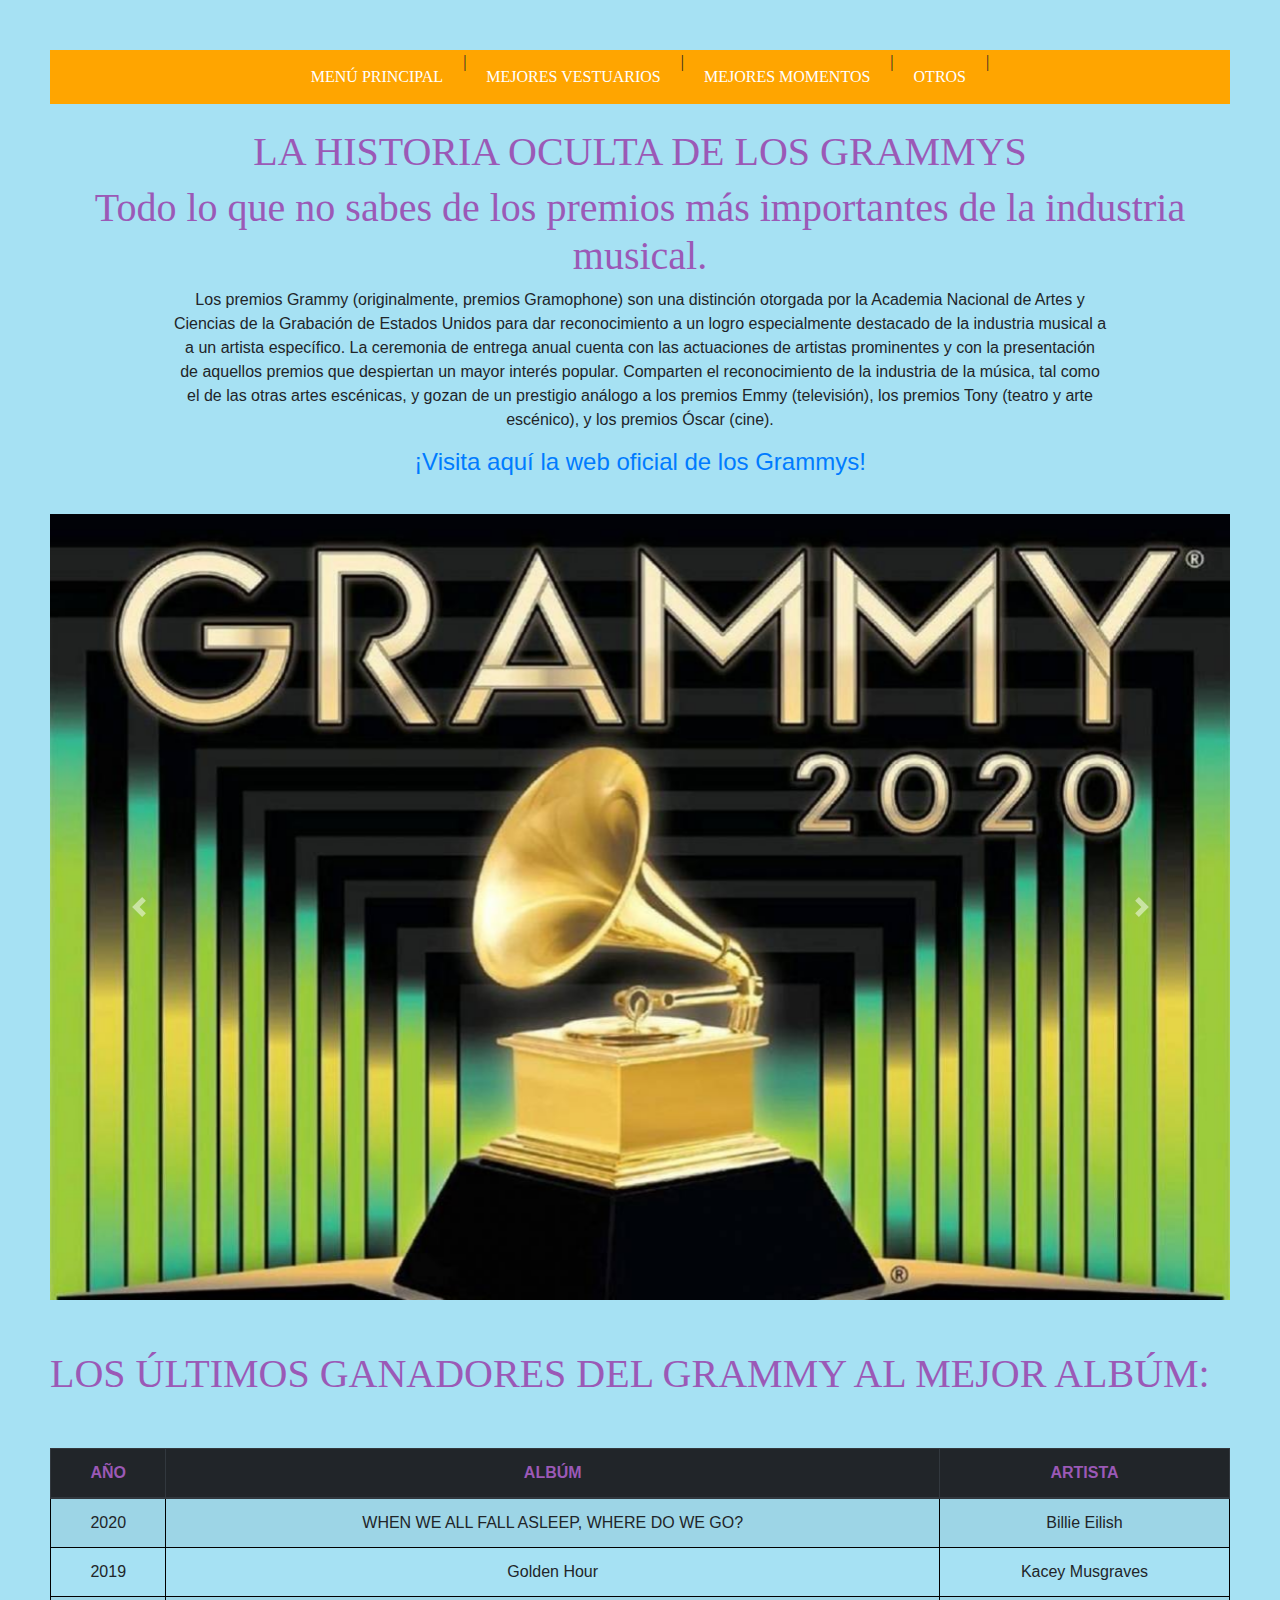
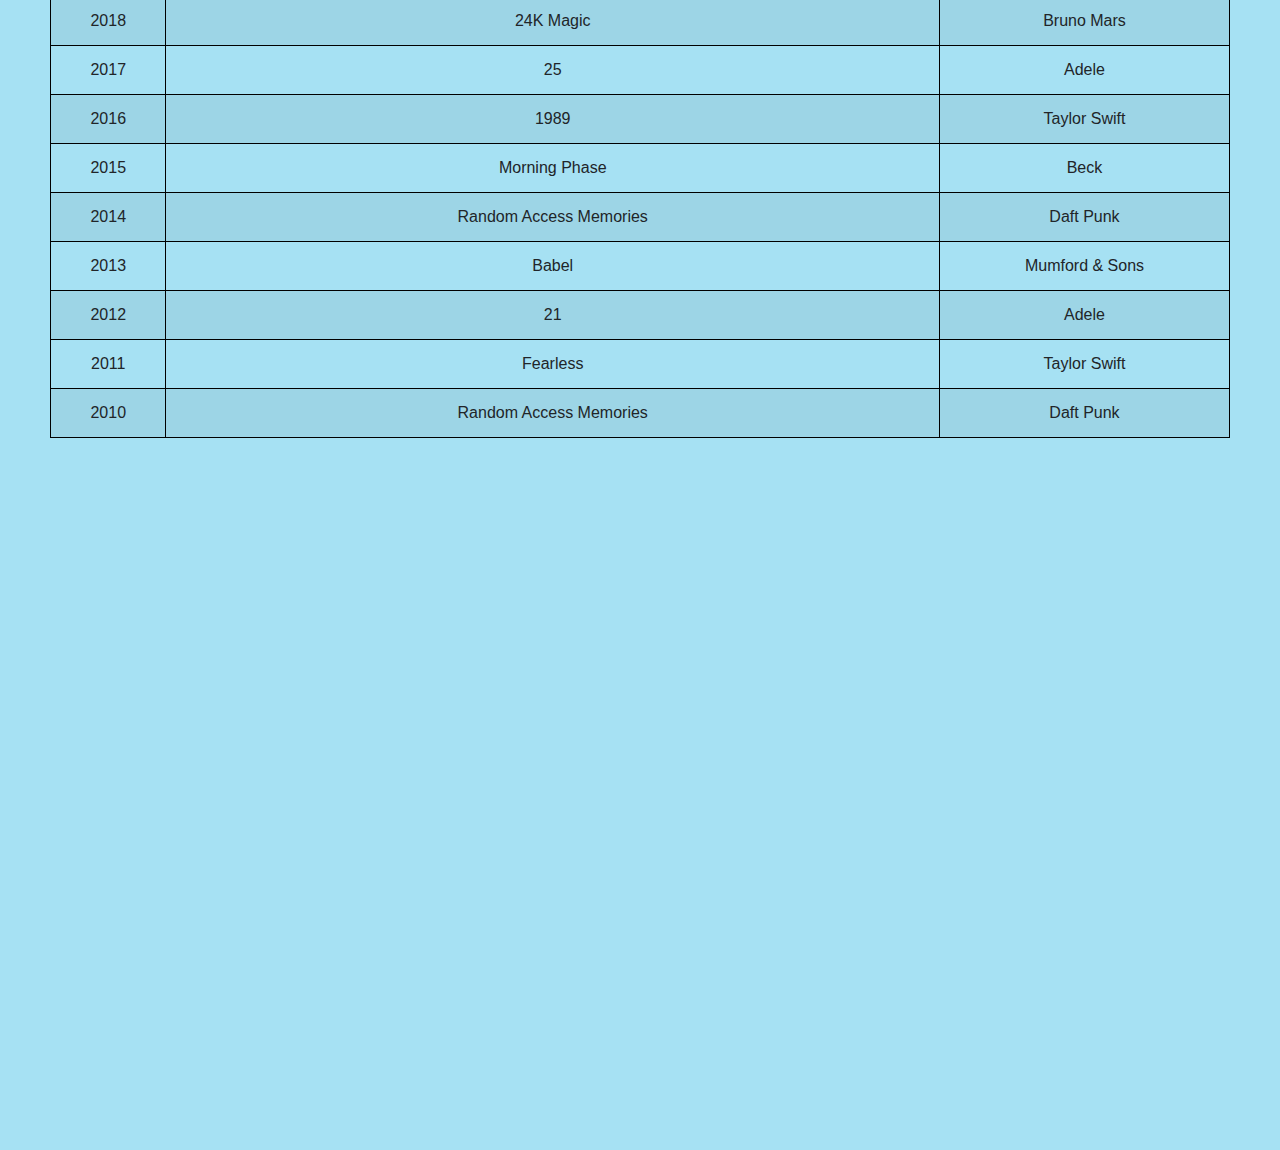
<file: index.html>
﻿<!DOCTYPE html>
<html lang="es">

<head>
    <title>La historia oculta de los Grammys</title>
    <meta charset="UTF-8">
    <meta name="description" content="Contenido relacionado con los Grammys">
    <meta name="keywords" content="HTML, CSS, XML, JavaScript">
    <meta name="author" content="Alba Sondesa">
    <meta http-equiv="refresh" content="45">
    <meta name="viewport" content="width=device-width, initial-scale=1.0">
    <link rel="stylesheet" href="https://maxcdn.bootstrapcdn.com/bootstrap/4.0.0/css/bootstrap.min.css" integrity="sha384-Gn5384xqQ1aoWXA+058RXPxPg6fy4IWvTNh0E263XmFcJlSAwiGgFAW/dAiS6JXm" crossorigin="anonymous">
    <link rel="stylesheet" href="indice/indice.css">

</head>

<body>
    <header>
        <nav class="patata">
            <ul>
                <li><a href="index.html">MENÚ PRINCIPAL</a></li>|
                <li><a href="pagina1.html">MEJORES VESTUARIOS </a></li> |
                <li><a href="pagina2.html">MEJORES MOMENTOS</a></li> |
                <li><a href="pagina3.html">OTROS</a></li> |
            </ul>
        </nav>
    </header>
    <br/>
    <center>
        <h1>LA HISTORIA OCULTA DE LOS GRAMMYS</h1>
        <h1>Todo lo que no sabes de los premios más importantes de la industria musical.</h1>
        <p class="text-center">Los premios Grammy (originalmente, premios Gramophone) son una distinción otorgada por la Academia Nacional de Artes y<br/> Ciencias de la Grabación de Estados Unidos para dar reconocimiento a un logro especialmente destacado de la industria musical
            a
            <br/> a un artista específico. La ceremonia de entrega anual cuenta con las actuaciones de artistas prominentes y con la presentación<br/> de aquellos premios que despiertan un mayor interés popular. Comparten el reconocimiento de la industria
            de la música, tal como<br/> el de las otras artes escénicas, y gozan de un prestigio análogo a los premios Emmy (televisión), los premios Tony (teatro y arte<br/> escénico), y los premios Óscar (cine).</p>
    </center>
    <h4>
        <center><a href="https://www.grammy.com/" target="_blank">¡Visita aquí la web oficial de los Grammys!</a></center>
        <h4><br/>

            <div id="carouselExampleControls" class="carousel slide mycarousel" data-ride="carousel">
                <div class="carousel-inner">
                    <div class="carousel-item active">
                        <img class="d-block w-100" src="grammys2020.jpg" alt="First slide">
                    </div>
                    <div class="carousel-item">
                        <img class="d-block w-100" src="muchosgrammys.jpg" alt="Second slide">
                    </div>
                    <div class="carousel-item">
                        <img class="d-block w-100" src="sonrien.jpg" alt="Third slide">
                    </div>
                </div>
                <a class="carousel-control-prev" href="#carouselExampleControls" role="button" data-slide="prev">
                    <span class="carousel-control-prev-icon" aria-hidden="true"></span>
                    <span class="sr-only">Previous</span>
                </a>
                <a class="carousel-control-next" href="#carouselExampleControls" role="button" data-slide="next">
                    <span class="carousel-control-next-icon" aria-hidden="true"></span>
                    <span class="sr-only">Next</span>
                </a>
            </div>


            <h1 class="titleB">LOS ÚLTIMOS GANADORES DEL GRAMMY AL MEJOR ALBÚM:</h1>

            <table class="table table-striped mytabla">

                <thead class="thead-dark">
                    <tr>
                        <th style="color:#9B59B6">AÑO</th>
                        <th style="color:#9B59B6">ALBÚM</th>
                        <th style="color:#9B59B6">ARTISTA</th>
                    </tr>
                </thead>

                <tbody>
                    <tr>
                        <td>2020</td>
                        <td>WHEN WE ALL FALL ASLEEP, WHERE DO WE GO?</td>
                        <td>Billie Eilish</td>
                    </tr>
                    <tr>
                        <td>2019</td>
                        <td>Golden Hour</td>
                        <td>Kacey Musgraves</td>
                    </tr>
                    <tr>
                        <td>2018</td>
                        <td>24K Magic</td>
                        <td>Bruno Mars</td>
                    </tr>
                    <tr>
                        <td>2017</td>
                        <td>25</td>
                        <td>Adele</td>
                    </tr>
                    <tr>
                        <td>2016</td>
                        <td>1989</td>
                        <td>Taylor Swift</td>
                    </tr>
                    <tr>
                        <td>2015</td>
                        <td>Morning Phase</td>
                        <td>Beck</td>
                    </tr>
                    <tr>
                        <td>2014</td>
                        <td>Random Access Memories</td>
                        <td>Daft Punk</td>
                    </tr>
                    <tr>
                        <td>2013</td>
                        <td>Babel</td>
                        <td>Mumford & Sons</td>
                    </tr>
                    <tr>
                        <td>2012</td>
                        <td>21</td>
                        <td> Adele</td>
                    </tr>
                    <tr>
                        <td>2011</td>
                        <td>Fearless</td>
                        <td>Taylor Swift</td>
                    </tr>
                    <tr>
                        <td>2010</td>
                        <td>Random Access Memories</td>
                        <td>Daft Punk</td>
                    </tr>
                </tbody>
            </table>
            <br/>

            <center>
                <iframe width="960" height="615" src="https://www.youtube.com/embed/pjJjMgdzGKQ" frameborder="0" allow="accelerometer; autoplay; encrypted-media; gyroscope; picture-in-picture" allowfullscreen></iframe>
            </center>
            <button onclick="topFunction()" id="myBtn" title="Go to top">SUBIR</button>
            <script src="js/scrollTop.js"></script>
            <script src="https://code.jquery.com/jquery-3.4.1.min.js" integrity="sha256-CSXorXvZcTkaix6Yvo6HppcZGetbYMGWSFlBw8HfCJo=" crossorigin="anonymous"></script>
            <script src="https://cdnjs.cloudflare.com/ajax/libs/popper.js/1.12.9/umd/popper.min.js" integrity="sha384-ApNbgh9B+Y1QKtv3Rn7W3mgPxhU9K/ScQsAP7hUibX39j7fakFPskvXusvfa0b4Q" crossorigin="anonymous"></script>
            <script src="https://maxcdn.bootstrapcdn.com/bootstrap/4.0.0/js/bootstrap.min.js" integrity="sha384-JZR6Spejh4U02d8jOt6vLEHfe/JQGiRRSQQxSfFWpi1MquVdAyjUar5+76PVCmYl" crossorigin="anonymous"></script>
</body>
</html
</file>
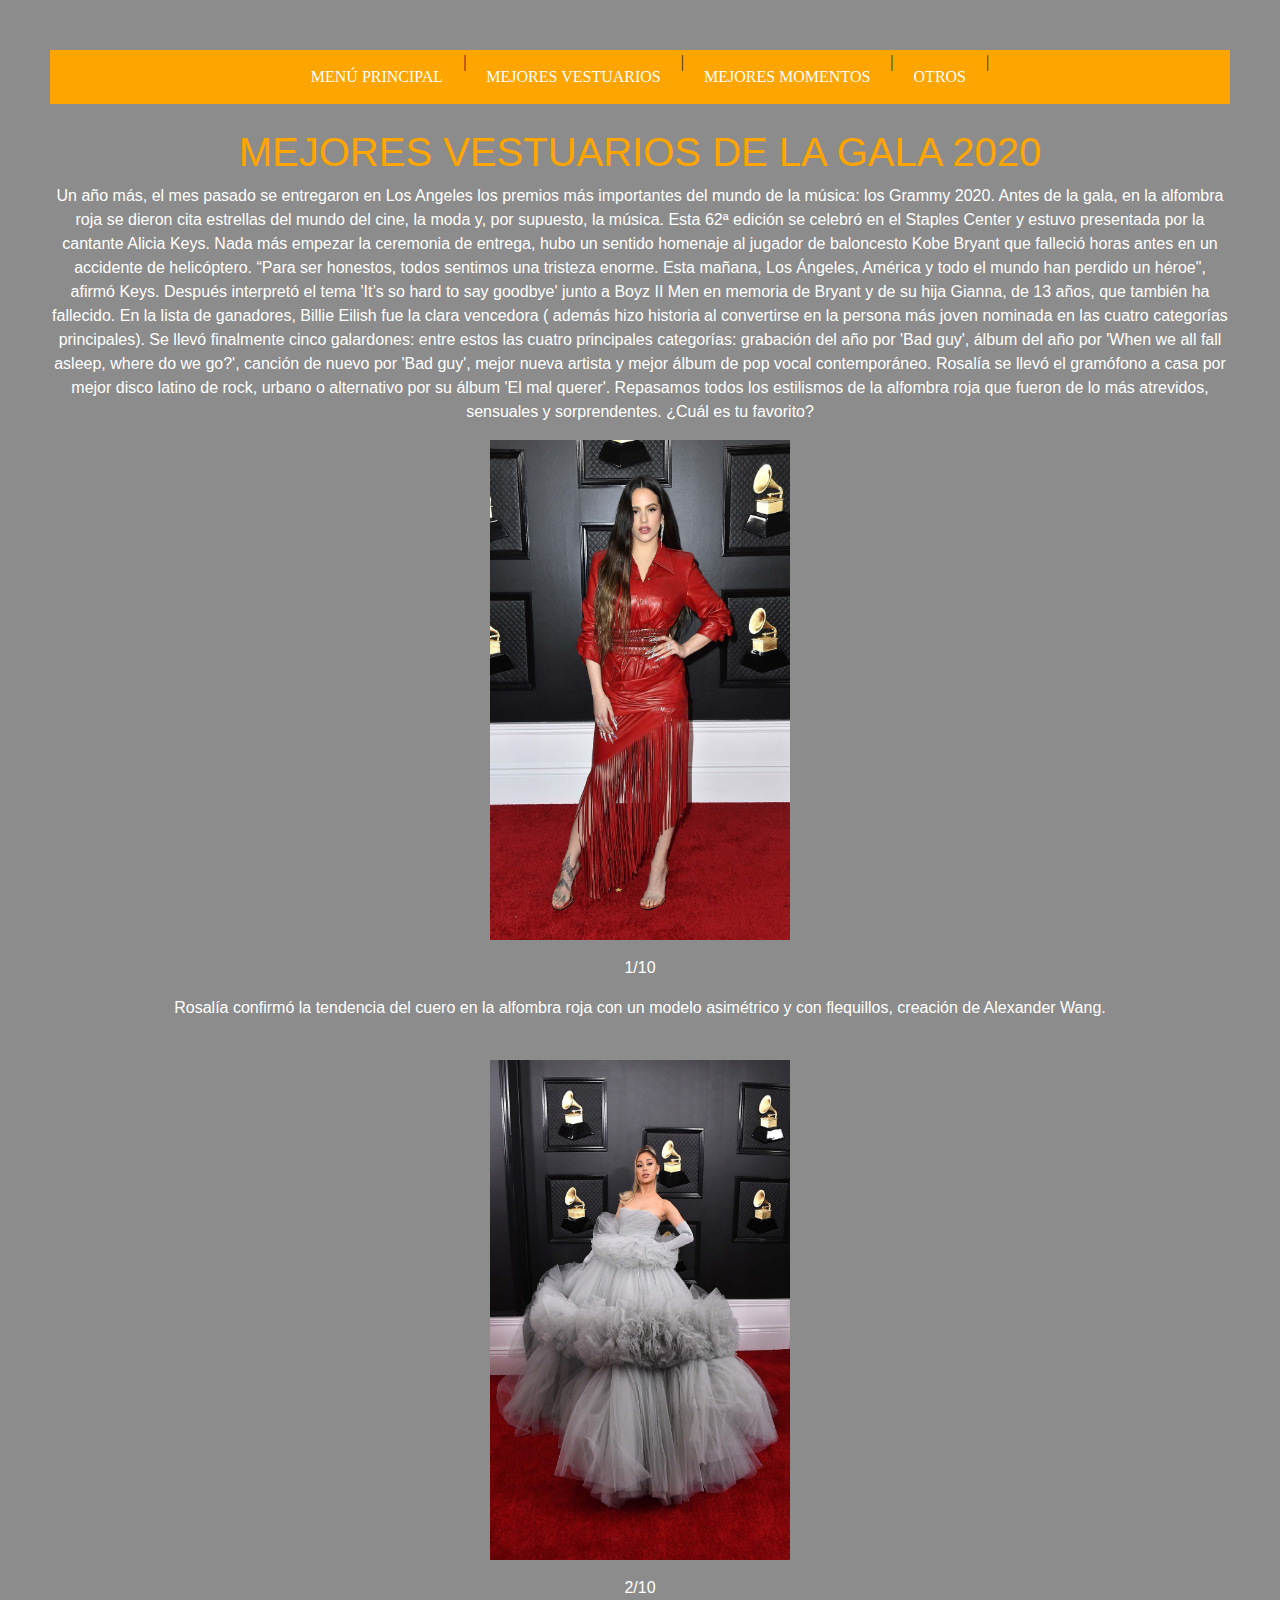
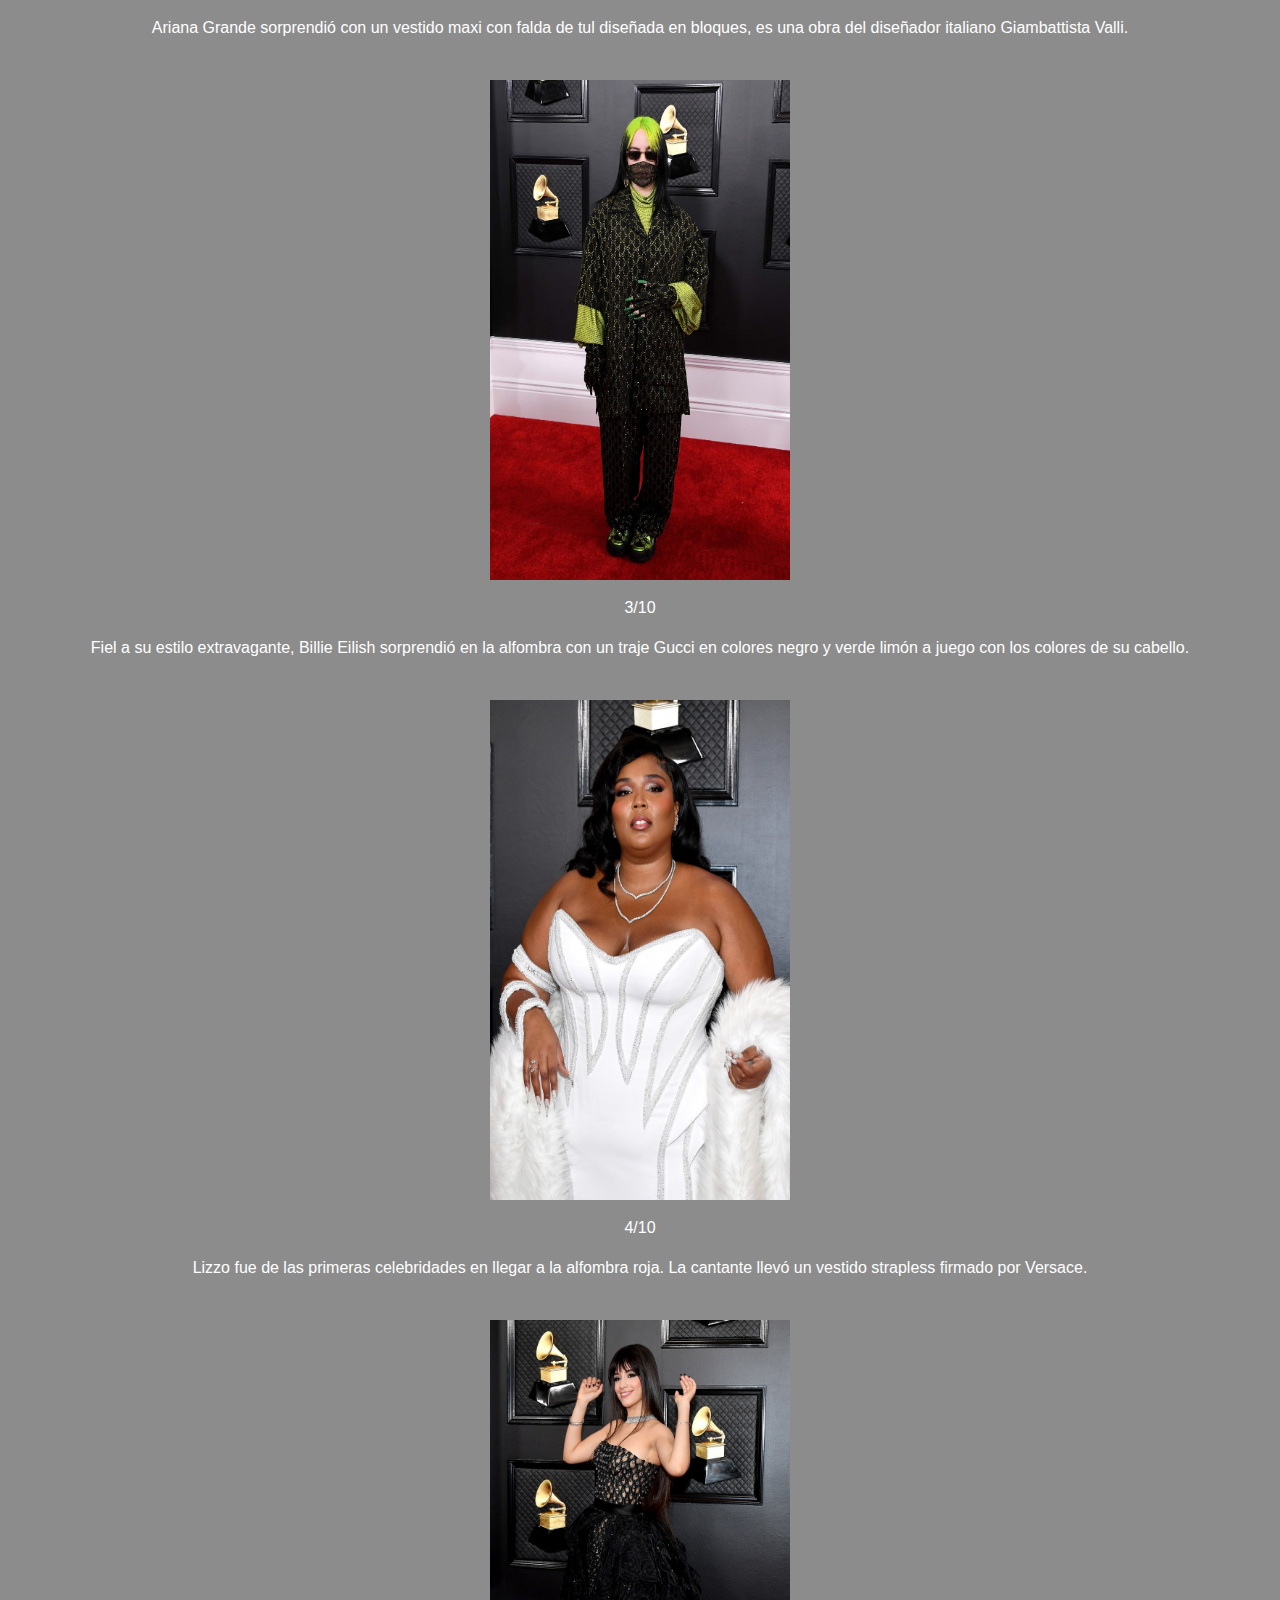
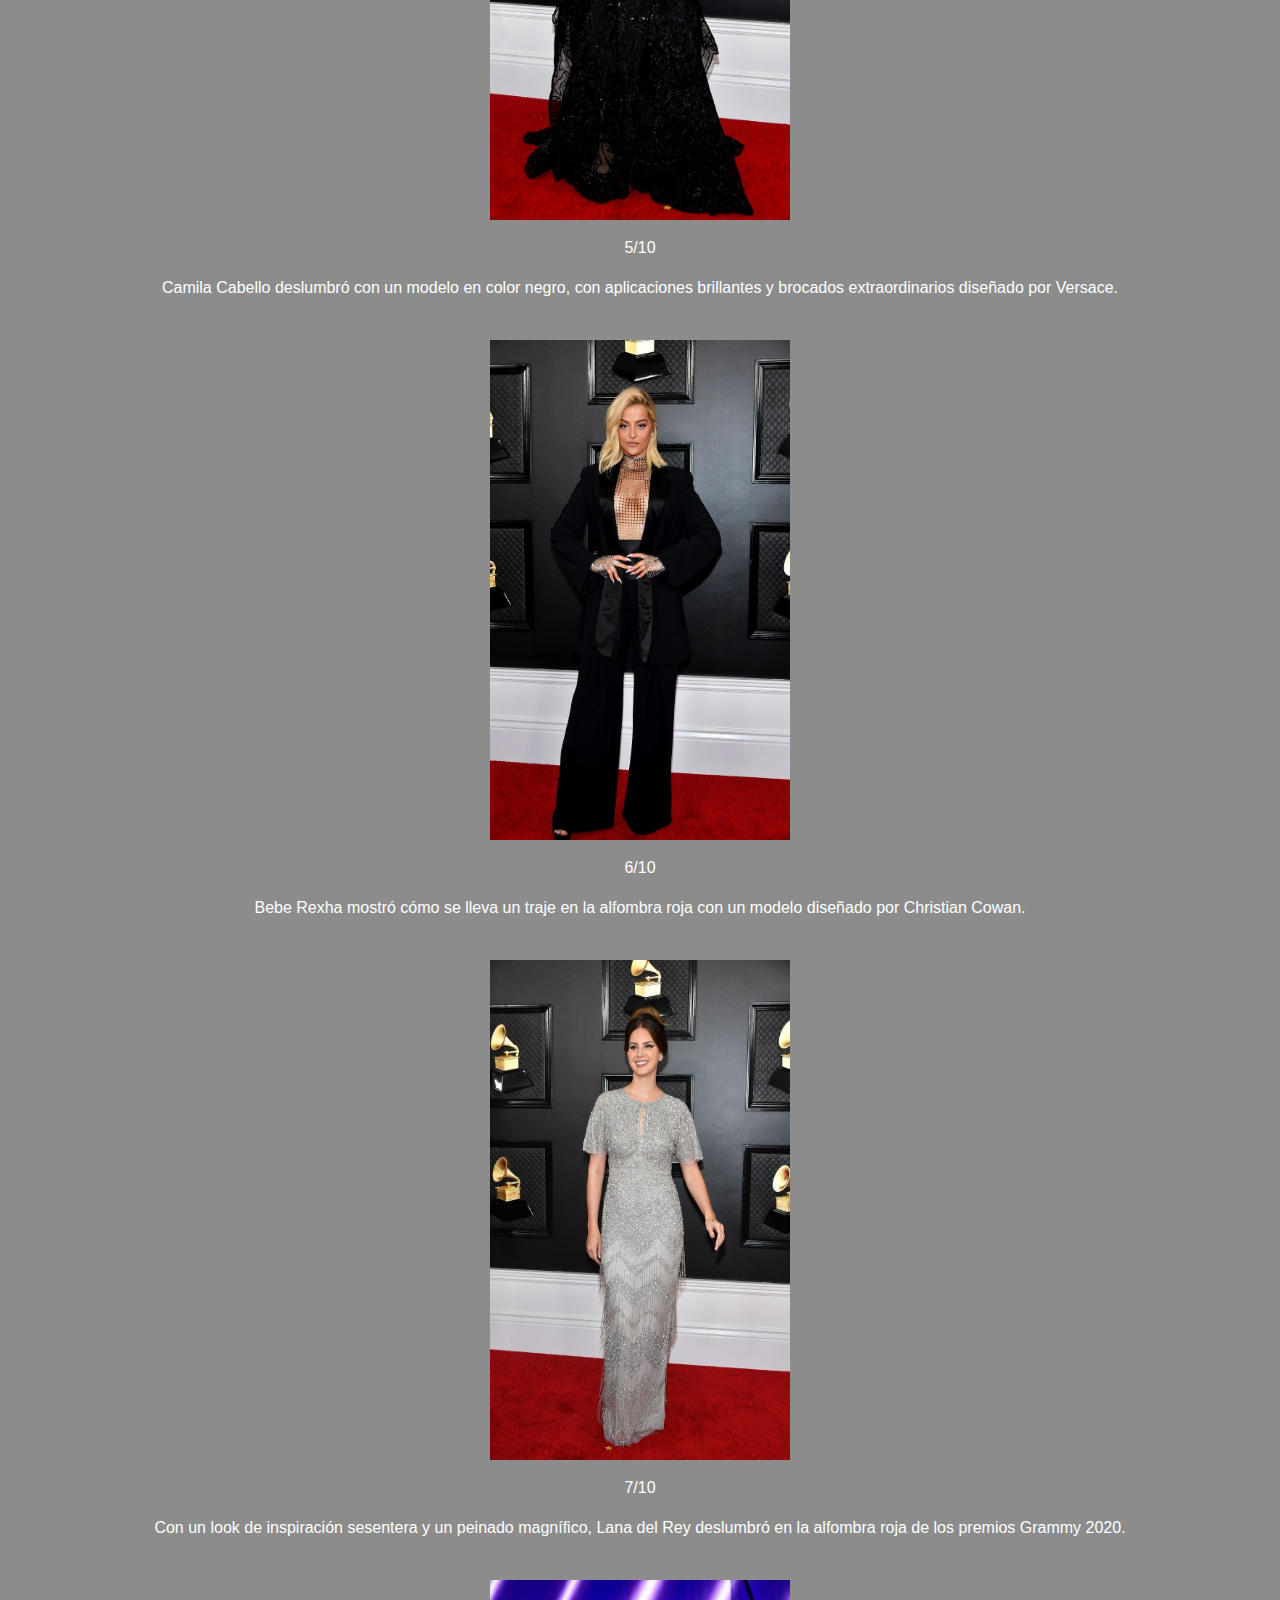
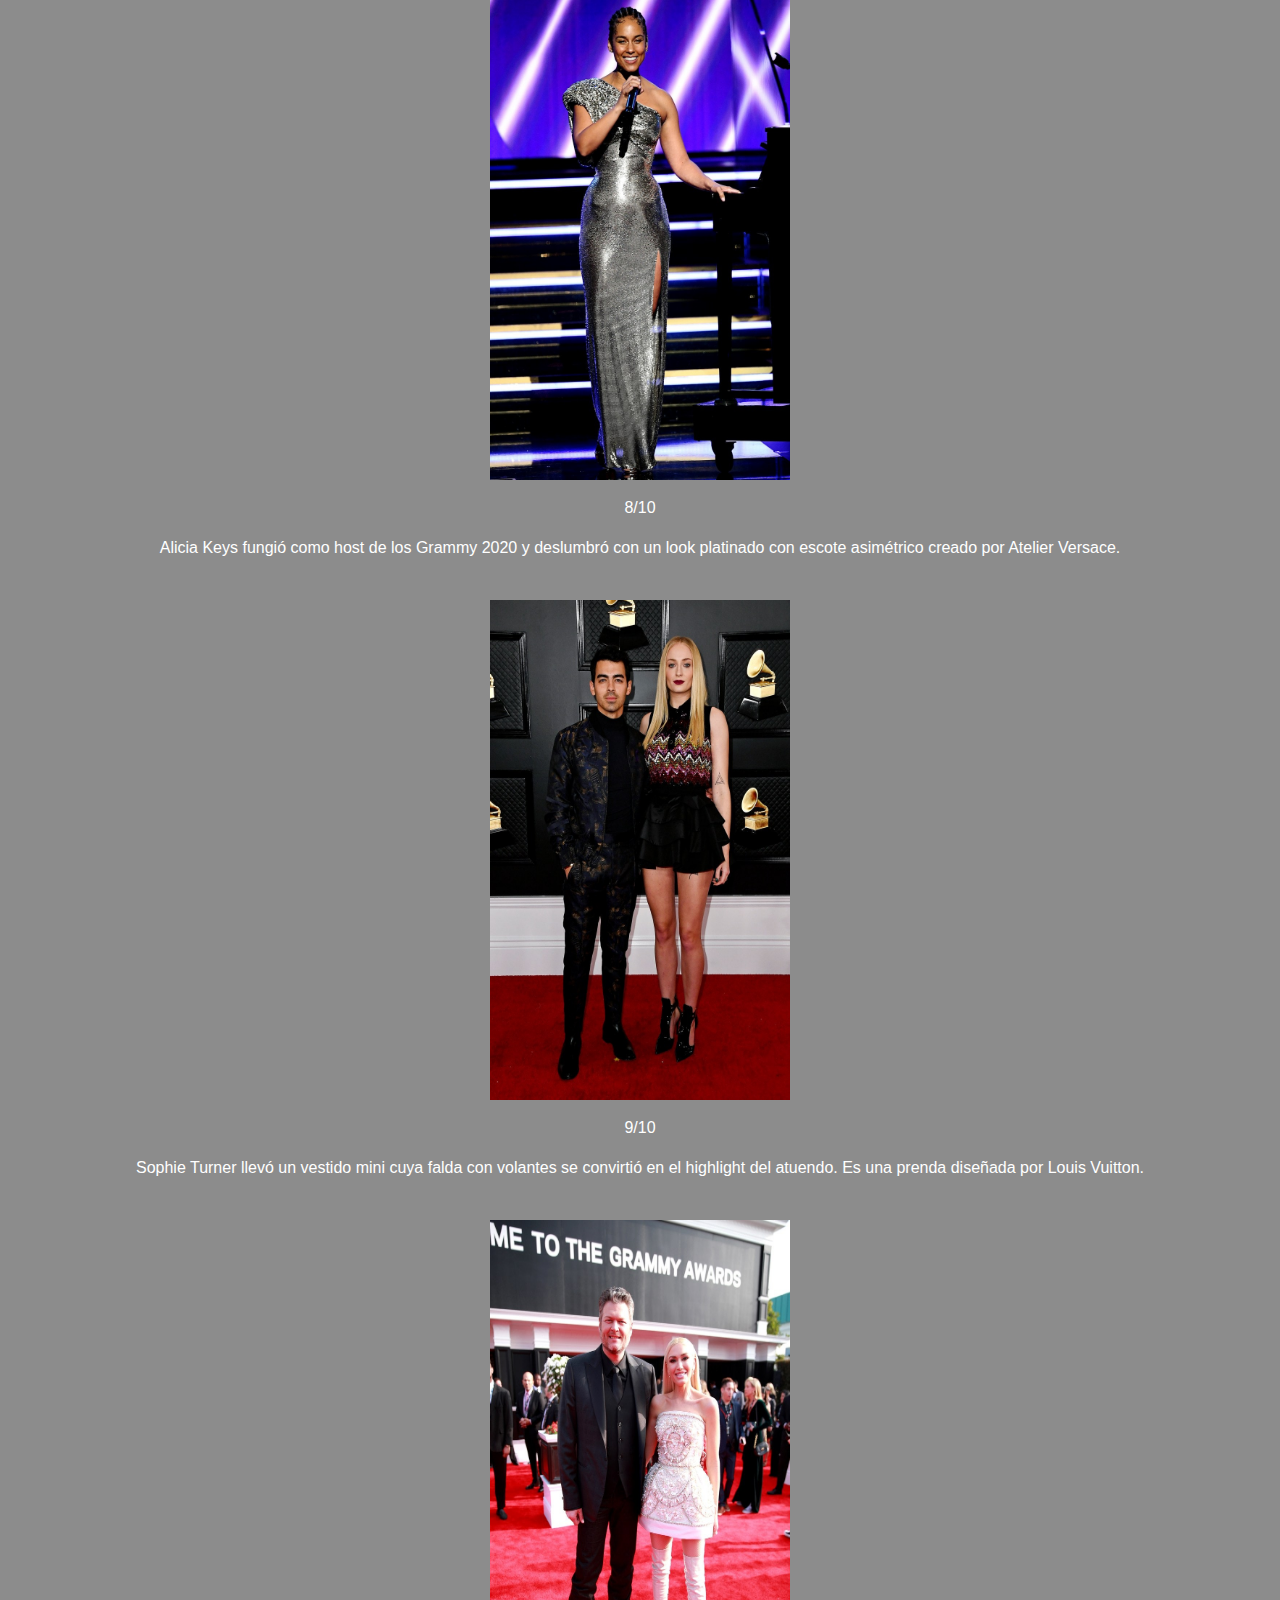
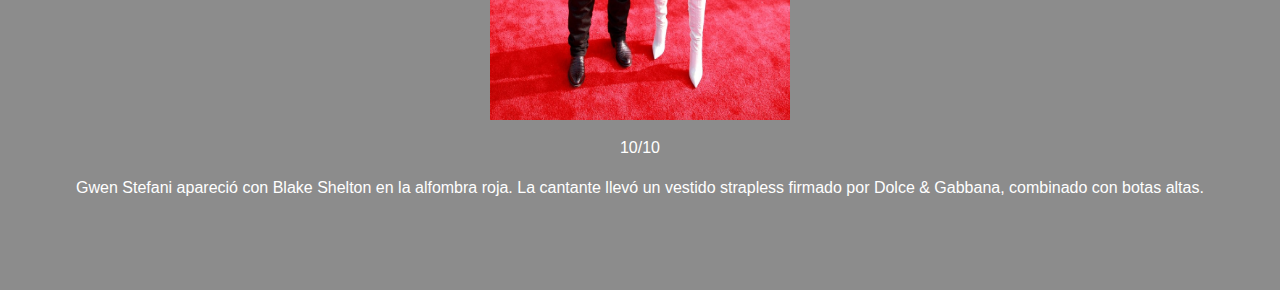
<file: pagina1.html>
<!DOCTYPE html>
<html lang="es">

<head>
    <title>La historia oculta de los Grammys</title>
    <meta charset="UTF-8">
    <meta name="description" content="Contenido relacionado con los Grammys">
    <meta name="keywords" content="HTML, CSS, XML, JavaScript">
    <meta name="author" content="Alba Sondesa">
    <meta http-equiv="refresh" content="45">
    <meta name="viewport" content="width=device-width, initial-scale=1.0">
    <link rel="stylesheet" href="https://maxcdn.bootstrapcdn.com/bootstrap/4.0.0/css/bootstrap.min.css" integrity="sha384-Gn5384xqQ1aoWXA+058RXPxPg6fy4IWvTNh0E263XmFcJlSAwiGgFAW/dAiS6JXm" crossorigin="anonymous">
    <style>
        body {
            background-color: #20202083;
            margin: 50px;
        }
        
        h1 {
            color: orange;
        }
        
        p {
            color: white;
        }
        
        table,
        th,
        td {
            text-align: center;
            border: 1px solid black;
            border-collapse: collapse;
            font-family: verdana
        }
        
        header {
            width: 100%;
            background: orange;
            justify-content: center;
        }
        
        header label {
            display: none;
            width: 30px;
            height: 30px;
            padding: 10px;
            justify-content: center;
        }
        
        header label:hover {
            cursor: pointer;
            background: rgba(0, 0, 0, 0.3);
            justify-content: center;
        }
        
        .patata ul {
            margin: 0;
            list-style: none;
            padding: 0;
            display: flex;
            justify-content: center;
        }
        
        .patata li:hover {
            background: rgba(0, 0, 0, 0.3);
        }
        
        .patata li a {
            display: block;
            padding: 15px 20px;
            color: #fff;
            text-decoration: none;
        }
        
        .patata {
            font-family: 'Trade Winds';
        }
        
        #myBtn {
            display: none;
            position: fixed;
            bottom: 20px;
            right: 30px;
            z-index: 99;
            font-size: 18px;
            border: none;
            outline: none;
            background-color: red;
            color: white;
            cursor: pointer;
            padding: 15px;
            border-radius: 4px;
        }
        
        #myBtn:hover {
            background-color: #555;
        }
    </style>
</head>

<body>
    <header>



        <nav class="patata">
            <ul>
                <li><a href="index.html">MENÚ PRINCIPAL</a></li>|
                <li><a href="pagina1.html">MEJORES VESTUARIOS </a></li> |
                <li><a href="pagina2.html">MEJORES MOMENTOS</a></li> |
                <li><a href="pagina3.html">OTROS</a></li> |
            </ul>
        </nav>
    </header><br/>



    <h1 class="text-center">MEJORES VESTUARIOS DE LA GALA 2020</h1>
    <center>
        <p>Un año más, el mes pasado se entregaron en Los Angeles los premios más importantes del mundo de la música: los Grammy 2020. Antes de la gala, en la alfombra roja se dieron cita estrellas del mundo del cine, la moda y, por supuesto, la música.
            Esta 62ª edición se celebró en el Staples Center y estuvo presentada por la cantante Alicia Keys. Nada más empezar la ceremonia de entrega, hubo un sentido homenaje al jugador de baloncesto Kobe Bryant que falleció horas antes en un accidente
            de helicóptero. “Para ser honestos, todos sentimos una tristeza enorme. Esta mañana, Los Ángeles, América y todo el mundo han perdido un héroe", afirmó Keys. Después interpretó el tema 'It’s so hard to say goodbye' junto a Boyz II Men en memoria
            de Bryant y de su hija Gianna, de 13 años, que también ha fallecido. En la lista de ganadores, Billie Eilish fue la clara vencedora ( además hizo historia al convertirse en la persona más joven nominada en las cuatro categorías principales).
            Se llevó finalmente cinco galardones: entre estos las cuatro principales categorías: grabación del año por 'Bad guy', álbum del año por 'When we all fall asleep, where do we go?', canción de nuevo por 'Bad guy', mejor nueva artista y mejor
            álbum de pop vocal contemporáneo. Rosalía se llevó el gramófono a casa por mejor disco latino de rock, urbano o alternativo por su álbum 'El mal querer'. Repasamos todos los estilismos de la alfombra roja que fueron de lo más atrevidos, sensuales
            y sorprendentes. ¿Cuál es tu favorito?</p>
    </center>
    <center><img src="rosalia.jpg" alt="" width="300" height="500" />
        <p>
            <p> 1/10 </p>
            <p> Rosalía confirmó la tendencia del cuero en la alfombra roja con un modelo asimétrico y con flequillos, creación de Alexander Wang.</p>
            </br>
            <img src="ariana.jpg" alt="" width="300" height="500" />
            <p>
                <p style=a lign "right"> 2/10 </p>
                <p> Ariana Grande sorprendió con un vestido maxi con falda de tul diseñada en bloques, es una obra del diseñador italiano Giambattista Valli.</p>
                </br>
                <img src="billie.jpg" alt="" width="300" height="500" />
                <p>
                    <p style=a lign "right"> 3/10 </p>
                    <p>Fiel a su estilo extravagante, Billie Eilish sorprendió en la alfombra con un traje Gucci en colores negro y verde limón a juego con los colores de su cabello.
                        <p>
                            </br>
                            <img src="lizzo.jpg" alt="" width="300" height="500" />
                            <p>
                                <p style=a lign "right"> 4/10 </p>
                                <p>Lizzo fue de las primeras celebridades en llegar a la alfombra roja. La cantante llevó un vestido strapless firmado por Versace.</p>
                                </br>
                                <img src="camila.jpg" alt="" width="300" height="500" />
                                <p>
                                    <p style=a lign "right"> 5/10 </p>
                                    <p>Camila Cabello deslumbró con un modelo en color negro, con aplicaciones brillantes y brocados extraordinarios diseñado por Versace.</p>
                                    </br>
                                    <img src="bebe.jpg" alt="" width="300" height="500" />
                                    <p>
                                        <p style=a lign "right"> 6/10 </p>
                                        <p>Bebe Rexha mostró cómo se lleva un traje en la alfombra roja con un modelo diseñado por Christian Cowan.</p>
                                        </br>
                                        <img src="lana.jpg" alt="" width="300" height="500" />
                                        <p>
                                            <p style=a lign "right"> 7/10 </p>
                                            <p>Con un look de inspiración sesentera y un peinado magnífico, Lana del Rey deslumbró en la alfombra roja de los premios Grammy 2020.</p>
                                            </br>
                                            <img src="alicia.jpg" alt="" width="300" height="500" />
                                            <p>
                                                <p style=a lign "right"> 8/10 </p>
                                                <p>Alicia Keys fungió como host de los Grammy 2020 y deslumbró con un look platinado con escote asimétrico creado por Atelier Versace.</p>
                                                </br>
                                                <img src="sophie.jpg" alt="" width="300" height="500" />
                                                <p>
                                                    <p style=a lign "right"> 9/10 </p>
                                                    <p>Sophie Turner llevó un vestido mini cuya falda con volantes se convirtió en el highlight del atuendo. Es una prenda diseñada por Louis Vuitton.</p>
                                                    </br>
                                                    <img src="gwen.jpg" alt="" width="300" height="500" />
                                                    <p>
                                                        <p style=a lign "right"> 10/10 </p>
                                                        <p>Gwen Stefani apareció con Blake Shelton en la alfombra roja. La cantante llevó un vestido strapless firmado por Dolce & Gabbana, combinado con botas altas. </p>
                                                        </br>

                                                        <button onclick="topFunction()" id="myBtn" title="Go to top">SUBIR</button>
                                                        <script src="js/scrollTop.js"></script>
                                                        <script src="https://code.jquery.com/jquery-3.2.1.slim.min.js" integrity="sha384-KJ3o2DKtIkvYIK3UENzmM7KCkRr/rE9/Qpg6aAZGJwFDMVNA/GpGFF93hXpG5KkN" crossorigin="anonymous"></script>
                                                        <script src="https://cdnjs.cloudflare.com/ajax/libs/popper.js/1.12.9/umd/popper.min.js" integrity="sha384-ApNbgh9B+Y1QKtv3Rn7W3mgPxhU9K/ScQsAP7hUibX39j7fakFPskvXusvfa0b4Q" crossorigin="anonymous"></script>
                                                        <script src="https://maxcdn.bootstrapcdn.com/bootstrap/4.0.0/js/bootstrap.min.js" integrity="sha384-JZR6Spejh4U02d8jOt6vLEHfe/JQGiRRSQQxSfFWpi1MquVdAyjUar5+76PVCmYl" crossorigin="anonymous"></script>

    </center>
</body>
</file>
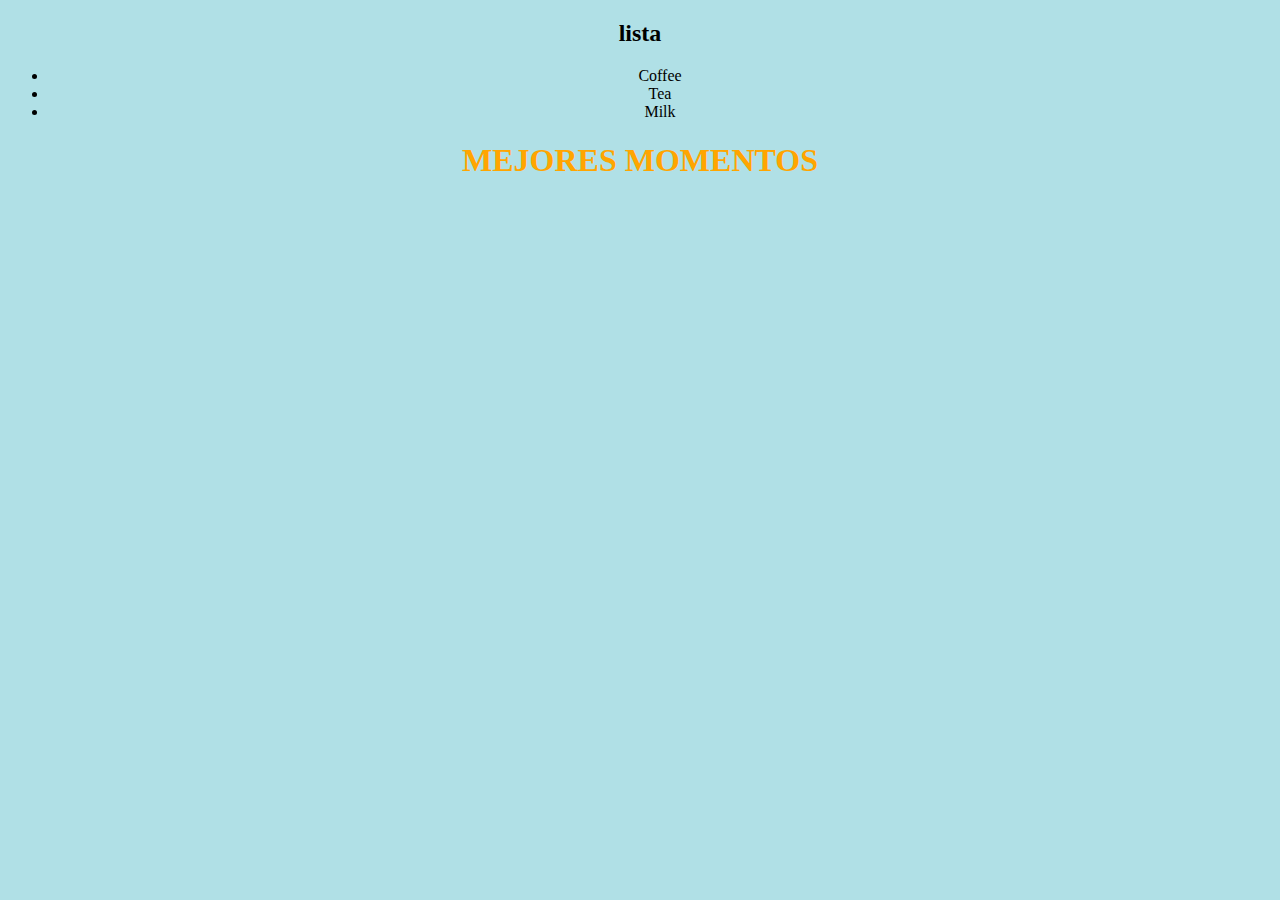
<file: pagina2(1).html>
<!DOCTYPE html>
<html lang="es">
<head>
<title>La historia oculta de los Grammys</title> 
<meta charset="UTF-8">
  <meta name="description" content="Contenido relacionado con los Grammys">
  <meta name="keywords" content="HTML, CSS, XML, JavaScript">
  <meta name="author" content="Alba Sondesa">
  <meta http-equiv="refresh" content="45">
  <meta name="viewport" content="width=device-width, initial-scale=1.0">
<style>
  body {background-color: powderblue;}
  h1 {color: orange;}
  p {color: ;}
   table, th, td {
   text-align: center;
  border: 1px solid black;
  border-collapse: collapse;
font-family:montserrat}

</style>
</head>
<body>
<p><center>
<h2>lista</h2>

<ul>
  <li>Coffee</li>
  <li>Tea</li>
  <li>Milk</li>
</ul>  


<h1><center>MEJORES MOMENTOS<center/></h1>



<body>
</file>
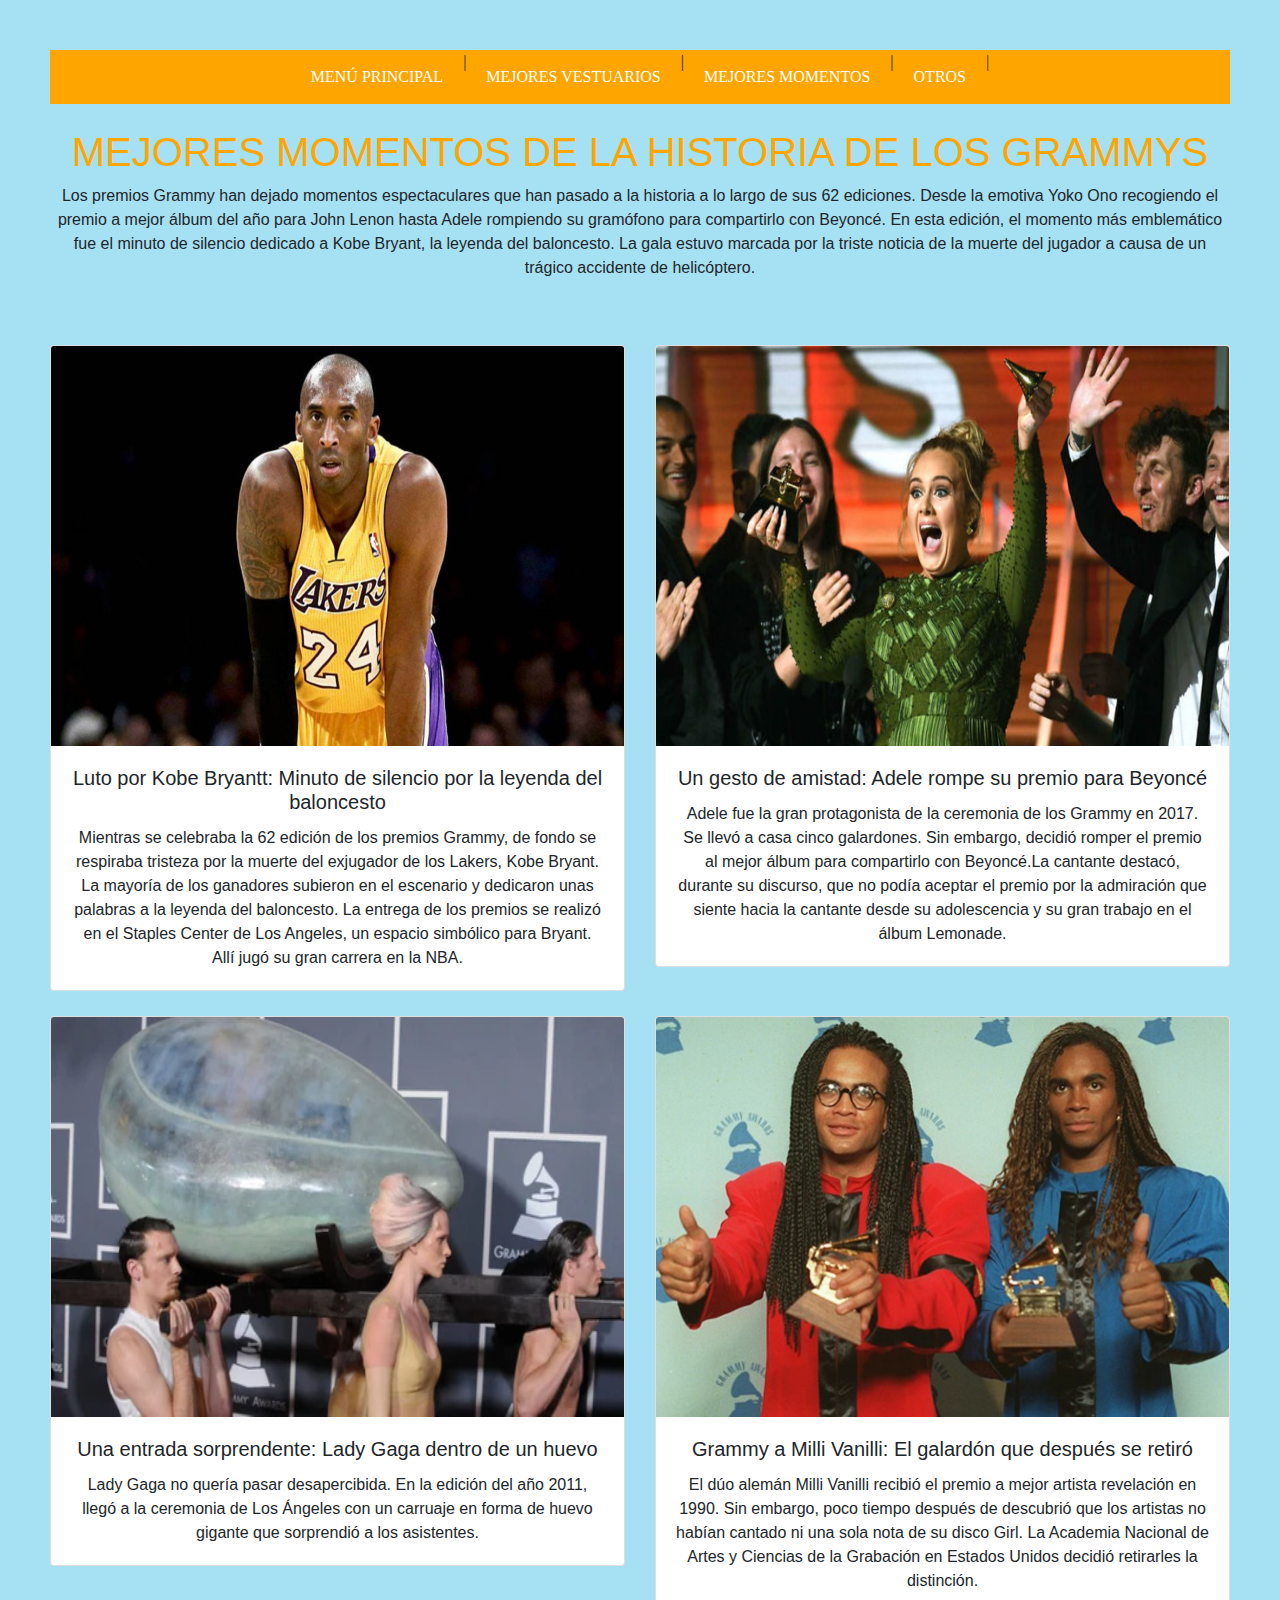
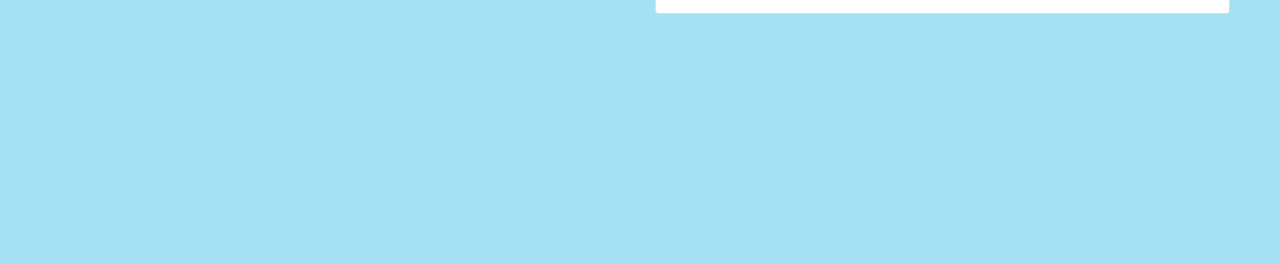
<file: pagina2.html>
<!DOCTYPE html>
<html lang="es">

<head>
    <title>La historia oculta de los Grammys</title>
    <meta charset="UTF-8">
    <meta name="description" content="Contenido relacionado con los Grammys">
    <meta name="keywords" content="HTML, CSS, XML, JavaScript">
    <meta name="author" content="Alba Sondesa">
    <meta http-equiv="refresh" content="45">
    <meta name="viewport" content="width=device-width, initial-scale=1.0">
    <link rel="stylesheet" href="https://maxcdn.bootstrapcdn.com/bootstrap/4.0.0/css/bootstrap.min.css" integrity="sha384-Gn5384xqQ1aoWXA+058RXPxPg6fy4IWvTNh0E263XmFcJlSAwiGgFAW/dAiS6JXm" crossorigin="anonymous">

    <style>
        body {
            margin: 50px;
            background-color: rgb(166, 225, 243);
            padding-bottom: 200px;
            max-width: 99%;
        }
        
        h1 {
            color: orange;
        }
        
        table,
        th,
        td {
            text-align: center;
            border: 1px solid black;
            border-collapse: collapse;
            font-family: montserrat
        }
        
        .col-sm-6 {
            margin-top: 25px;
        }
        
        header {
            width: 100%;
            background: orange;
            justify-content: center;
        }
        
        header label {
            display: none;
            width: 30px;
            height: 30px;
            padding: 10px;
            justify-content: center;
        }
        
        header label:hover {
            cursor: pointer;
            background: rgba(0, 0, 0, 0.3);
            justify-content: center;
        }
        
        .patata ul {
            margin: 0;
            list-style: none;
            padding: 0;
            display: flex;
            justify-content: center;
        }
        
        .patata li:hover {
            background: rgba(0, 0, 0, 0.3);
        }
        
        .patata li a {
            display: block;
            padding: 15px 20px;
            color: #fff;
            text-decoration: none;
        }
        
        .patata {
            font-family: 'Trade Winds';
        }
        
        #myBtn {
            display: none;
            position: fixed;
            bottom: 20px;
            right: 30px;
            z-index: 99;
            font-size: 18px;
            border: none;
            outline: none;
            background-color: red;
            color: white;
            cursor: pointer;
            padding: 15px;
            border-radius: 4px;
        }
        
        #myBtn:hover {
            background-color: #555;
        }
    </style>
</head>

<body>

    <header>



        <nav class="patata">
            <ul>
                <li><a href="index.html">MENÚ PRINCIPAL</a></li>|
                <li><a href="pagina1.html">MEJORES VESTUARIOS </a></li> |
                <li><a href="pagina2.html">MEJORES MOMENTOS</a></li> |
                <li><a href="pagina3.html">OTROS</a></li> |
            </ul>
        </nav>
    </header><br/>

    <h1>
        <center>MEJORES MOMENTOS DE LA HISTORIA DE LOS GRAMMYS
            <center/>
    </h1>
    <center>
        <p>Los premios Grammy han dejado momentos espectaculares que han pasado a la historia a lo largo de sus 62 ediciones. Desde la emotiva Yoko Ono recogiendo el premio a mejor álbum del año para John Lenon hasta Adele rompiendo su gramófono para compartirlo
            con Beyoncé. En esta edición, el momento más emblemático fue el minuto de silencio dedicado a Kobe Bryant, la leyenda del baloncesto. La gala estuvo marcada por la triste noticia de la muerte del jugador a causa de un trágico accidente de
            helicóptero.
        </p>
        </br>

        <div class="row">

            <div class="col-sm-6">
                <div class="card">
                    <img class="card-img-top" width="auto" height="400px" src="kobe.jpg" alt="Card image cap">
                    <div class="card-body">
                        <h5 class="card-title">Luto por Kobe Bryantt: Minuto de silencio por la leyenda del baloncesto</h5>
                        <p class="card-text">Mientras se celebraba la 62 edición de los premios Grammy, de fondo se respiraba tristeza por la muerte del exjugador de los Lakers, Kobe Bryant. La mayoría de los ganadores subieron en el escenario y dedicaron unas palabras a
                            la leyenda del baloncesto. La entrega de los premios se realizó en el Staples Center de Los Angeles, un espacio simbólico para Bryant. Allí jugó su gran carrera en la NBA.</p>
                    </div>
                </div>
            </div>

            <div class="col-sm-6">
                <div class="card">
                    <img class="card-img-top" width="auto" height="400px" src="rompegrammy.jpg" alt="Card image cap">
                    <div class="card-body">
                        <h5 class="card-title">Un gesto de amistad: Adele rompe su premio para Beyoncé</h5>
                        <p class="card-text">Adele fue la gran protagonista de la ceremonia de los Grammy en 2017. Se llevó a casa cinco galardones. Sin embargo, decidió romper el premio al mejor álbum para compartirlo con Beyoncé.La cantante destacó, durante su discurso,
                            que no podía aceptar el premio por la admiración que siente hacia la cantante desde su adolescencia y su gran trabajo en el álbum Lemonade.</p>
                    </div>
                </div>
            </div>

            <div class="col-sm-6">
                <div class="card">
                    <img class="card-img-top" width="auto" height="400px" src="gagahuevo.jpg" alt="Card image cap">
                    <div class="card-body">
                        <h5 class="card-title">Una entrada sorprendente: Lady Gaga dentro de un huevo</h5>
                        <p class="card-text">Lady Gaga no quería pasar desapercibida. En la edición del año 2011, llegó a la ceremonia de Los Ángeles con un carruaje en forma de huevo gigante que sorprendió a los asistentes.</p>
                    </div>
                </div>
            </div>

            <div class="col-sm-6">
                <div class="card">
                    <img class="card-img-top" width="auto" height="400px" src="millivanilli.jpg" alt="Card image cap">
                    <div class="card-body">
                        <h5 class="card-title">Grammy a Milli Vanilli: El galardón que después se retiró</h5>
                        <p class="card-text">El dúo alemán Milli Vanilli recibió el premio a mejor artista revelación en 1990. Sin embargo, poco tiempo después de descubrió que los artistas no habían cantado ni una sola nota de su disco Girl. La Academia Nacional de Artes
                            y Ciencias de la Grabación en Estados Unidos decidió retirarles la distinción.</p>
                    </div>
                </div>
            </div>


        </div>
        <button onclick="topFunction()" id="myBtn" title="Go to top">SUBIR</button>
        <script src="js/scrollTop.js"></script>
        <script src="https://code.jquery.com/jquery-3.2.1.slim.min.js" integrity="sha384-KJ3o2DKtIkvYIK3UENzmM7KCkRr/rE9/Qpg6aAZGJwFDMVNA/GpGFF93hXpG5KkN" crossorigin="anonymous"></script>
        <script src="https://cdnjs.cloudflare.com/ajax/libs/popper.js/1.12.9/umd/popper.min.js" integrity="sha384-ApNbgh9B+Y1QKtv3Rn7W3mgPxhU9K/ScQsAP7hUibX39j7fakFPskvXusvfa0b4Q" crossorigin="anonymous"></script>
        <script src="https://maxcdn.bootstrapcdn.com/bootstrap/4.0.0/js/bootstrap.min.js" integrity="sha384-JZR6Spejh4U02d8jOt6vLEHfe/JQGiRRSQQxSfFWpi1MquVdAyjUar5+76PVCmYl" crossorigin="anonymous"></script>


</body>

</html>
</file>
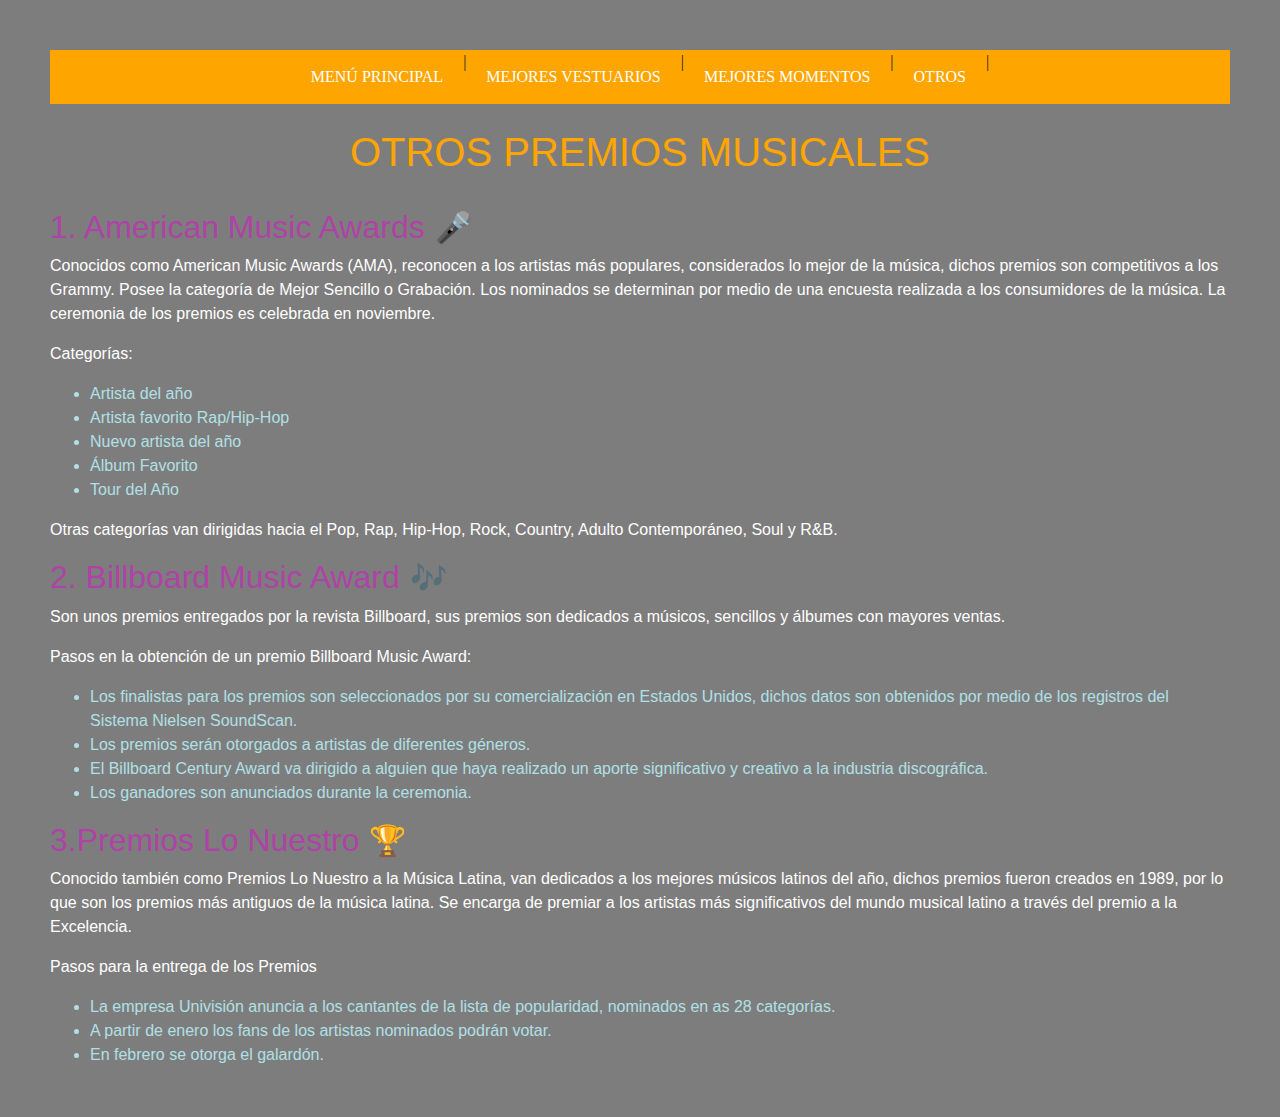
<file: pagina3.html>
<!DOCTYPE html>
<html lang="es">

<head>
    <title>La historia oculta de los Grammys</title>
    <meta charset="UTF-8">
    <meta name="description" content="Contenido relacionado con los Grammys">
    <meta name="keywords" content="HTML, CSS, XML, JavaScript">
    <meta name="author" content="Alba Sondesa">
    <meta http-equiv="refresh" content="45">
    <meta name="viewport" content="width=device-width, initial-scale=1.0">
    <link rel="stylesheet" href="https://maxcdn.bootstrapcdn.com/bootstrap/4.0.0/css/bootstrap.min.css" integrity="sha384-Gn5384xqQ1aoWXA+058RXPxPg6fy4IWvTNh0E263XmFcJlSAwiGgFAW/dAiS6JXm" crossorigin="anonymous">
    <style>
        body {
            background-color: #4d4c4cb9;
            margin: 50px;
        }
        
        h1 {
            color: orange;
        }
        
        p {
            color: white;
        }
        
        header {
            width: 100%;
            background: orange;
            justify-content: center;
        }
        
        header label {
            display: none;
            width: 30px;
            height: 30px;
            padding: 10px;
            justify-content: center;
        }
        
        header label:hover {
            cursor: pointer;
            background: rgba(0, 0, 0, 0.3);
            justify-content: center;
        }
        
        .patata ul {
            margin: 0;
            list-style: none;
            padding: 0;
            display: flex;
            justify-content: center;
        }
        
        .patata li:hover {
            background: rgba(0, 0, 0, 0.3);
        }
        
        .patata li a {
            display: block;
            padding: 15px 20px;
            color: #fff;
            text-decoration: none;
        }
        
        .patata {
            font-family: 'Trade Winds';
        }
        
        #myBtn {
            display: none;
            position: fixed;
            bottom: 20px;
            right: 30px;
            z-index: 99;
            font-size: 18px;
            border: none;
            outline: none;
            background-color: red;
            color: white;
            cursor: pointer;
            padding: 15px;
            border-radius: 4px;
        }
        
        #myBtn:hover {
            background-color: #555;
        }
        
        .highlight-list {
            color: powderblue;
        }
        
        .highlight-heading {
            color: rgb(175, 66, 166);
        }
        
        .myIcon {
            font-size: 30px;
            margin-left: 10px;
        }
    </style>
</head>

<body>


    <header>
        <nav class="patata">
            <ul>
                <li><a href="index.html">MENÚ PRINCIPAL</a></li>|
                <li><a href="pagina1.html">MEJORES VESTUARIOS </a></li> |
                <li><a href="pagina2.html">MEJORES MOMENTOS</a></li> |
                <li><a href="pagina3.html">OTROS</a></li> |
            </ul>
        </nav>
    </header><br>

    <h1>
        <center>OTROS PREMIOS MUSICALES
            <center/>
    </h1><br>
    <h2 class="highlight-heading">1. American Music Awards<span class="myIcon">&#127908;</span></h2>
    <p>Conocidos como American Music Awards (AMA), reconocen a los artistas más populares, considerados lo mejor de la música, dichos premios son competitivos a los Grammy. Posee la categoría de Mejor Sencillo o Grabación. Los nominados se determinan por
        medio de una encuesta realizada a los consumidores de la música. La ceremonia de los premios es celebrada en noviembre.</p>
    <p>Categorías:</p>
    <ul class="highlight-list">
        <li>Artista del año</li>
        <li>Artista favorito Rap/Hip-Hop</li>
        <li>Nuevo artista del año</li>
        <li>Álbum Favorito</li>
        <li>Tour del Año</li>
    </ul>

    <p>Otras categorías van dirigidas hacia el Pop, Rap, Hip-Hop, Rock, Country, Adulto Contemporáneo, Soul y R&B.</p>

    <h2 class="highlight-heading">2. Billboard Music Award<span class="myIcon">&#127926;</span></h2>
    <p>Son unos premios entregados por la revista Billboard, sus premios son dedicados a músicos, sencillos y álbumes con mayores ventas.</p>
    <p>Pasos en la obtención de un premio Billboard Music Award:</p>
    <ul class="highlight-list">
        <li>Los finalistas para los premios son seleccionados por su comercialización en Estados Unidos, dichos datos son obtenidos por medio de los registros del Sistema Nielsen SoundScan.</li>
        <li>Los premios serán otorgados a artistas de diferentes géneros.</li>
        <li>El Billboard Century Award va dirigido a alguien que haya realizado un aporte significativo y creativo a la industria discográfica.</li>
        <li>Los ganadores son anunciados durante la ceremonia.</li>
    </ul>


    <h2 class="highlight-heading">3.Premios Lo Nuestro<span class="myIcon">&#127942;</span></h2>
    <p>
        Conocido también como Premios Lo Nuestro a la Música Latina, van dedicados a los mejores músicos latinos del año, dichos premios fueron creados en 1989, por lo que son los premios más antiguos de la música latina. Se encarga de premiar a los artistas
        más significativos del mundo musical latino a través del premio a la Excelencia.</p>
    <p>Pasos para la entrega de los Premios</p>
    <ul class="highlight-list">
        <li>La empresa Univisión anuncia a los cantantes de la lista de popularidad, nominados en as 28 categorías.</li>
        <li>A partir de enero los fans de los artistas nominados podrán votar.</li>
        <li>En febrero se otorga el galardón.</li>
    </ul>
    <button onclick="topFunction()" id="myBtn" title="Go to top">SUBIR</button>
    <script src="js/scrollTop.js"></script>
    <script src="https://code.jquery.com/jquery-3.2.1.slim.min.js" integrity="sha384-KJ3o2DKtIkvYIK3UENzmM7KCkRr/rE9/Qpg6aAZGJwFDMVNA/GpGFF93hXpG5KkN" crossorigin="anonymous"></script>
    <script src="https://cdnjs.cloudflare.com/ajax/libs/popper.js/1.12.9/umd/popper.min.js" integrity="sha384-ApNbgh9B+Y1QKtv3Rn7W3mgPxhU9K/ScQsAP7hUibX39j7fakFPskvXusvfa0b4Q" crossorigin="anonymous"></script>
    <script src="https://maxcdn.bootstrapcdn.com/bootstrap/4.0.0/js/bootstrap.min.js" integrity="sha384-JZR6Spejh4U02d8jOt6vLEHfe/JQGiRRSQQxSfFWpi1MquVdAyjUar5+76PVCmYl" crossorigin="anonymous"></script>





</body>

</html>
</file>
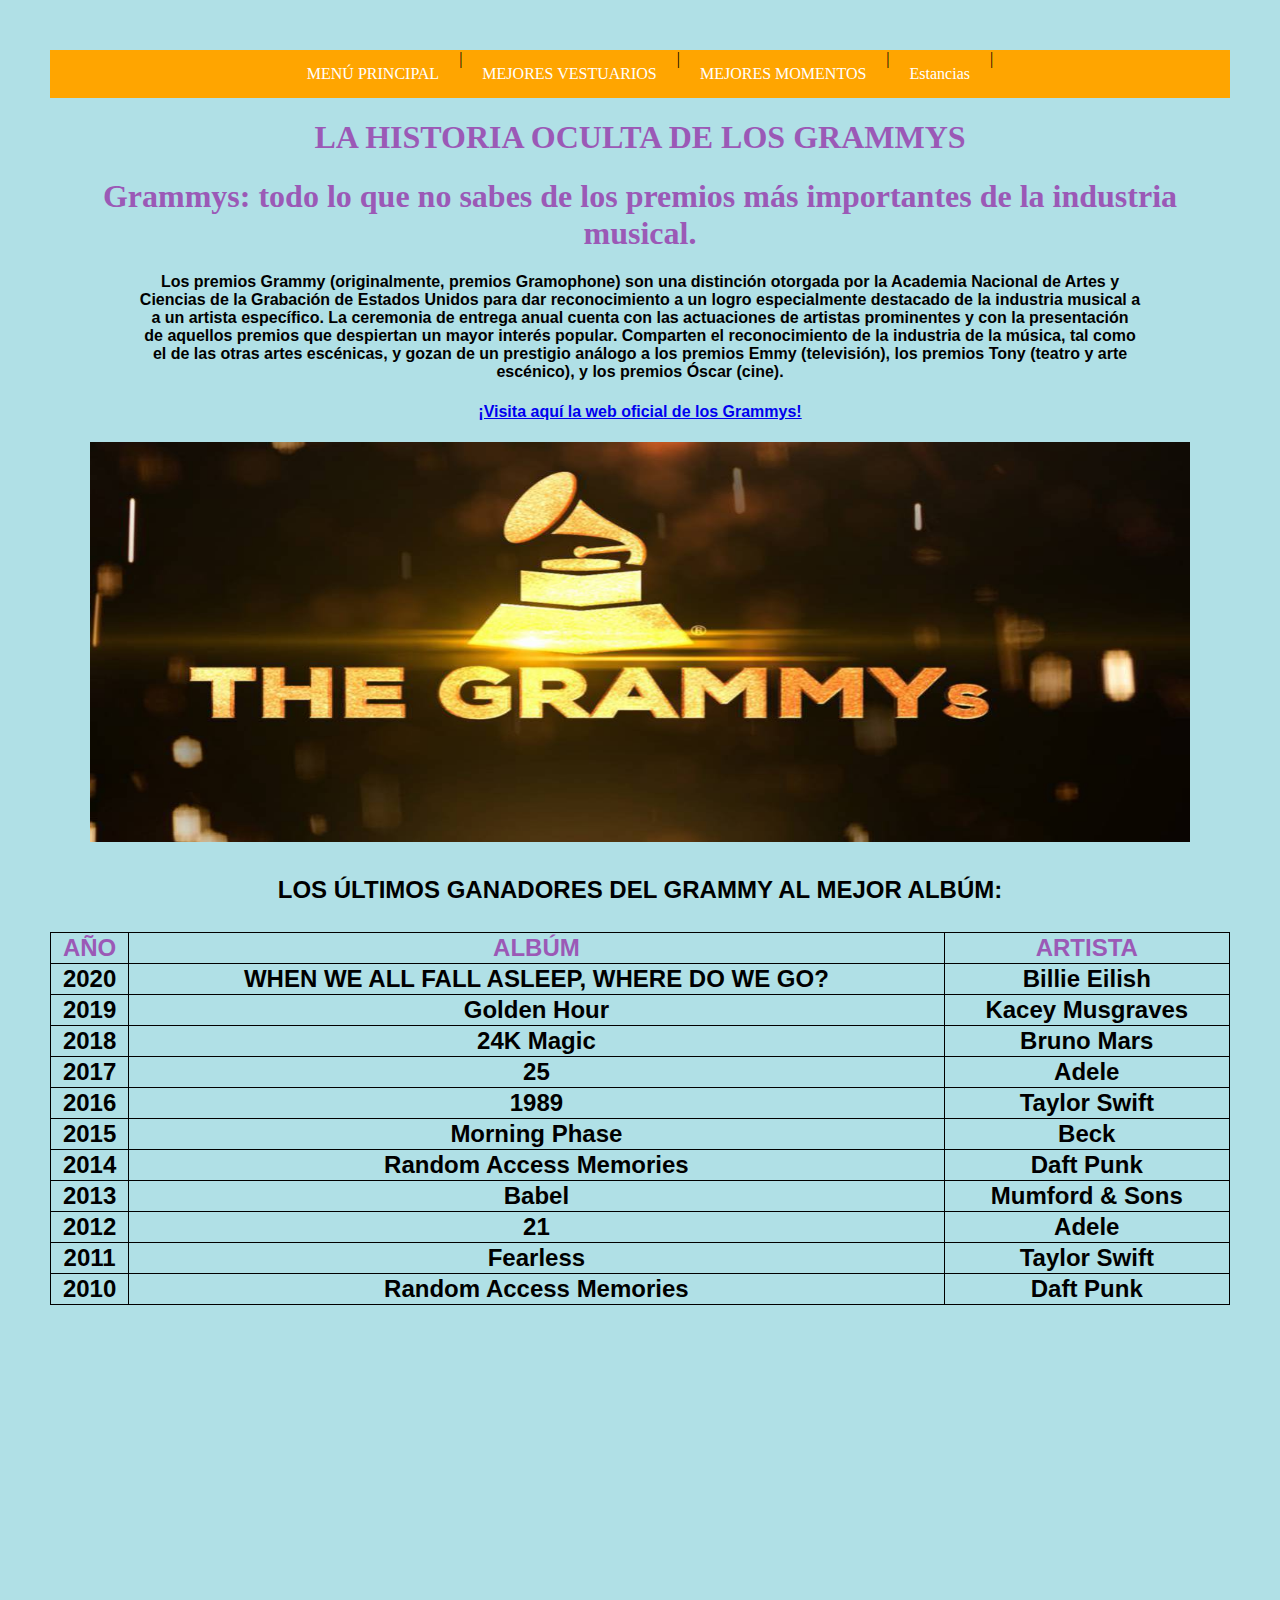
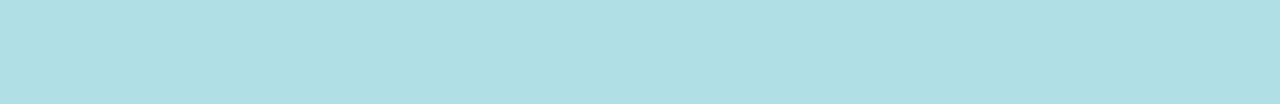
<file: prueba.html>
<!DOCTYPE html>
<html lang="es">

<head>

<title>La historia oculta de los Grammys</title> 
<meta charset="UTF-8">
  <meta name="description" content="Contenido relacionado con los Grammys">
  <meta name="keywords" content="HTML, CSS, XML, JavaScript">
  <meta name="author" content="Alba Sondesa">
  <meta http-equiv="refresh" content="45">
  <meta name="viewport" content="width=device-width, initial-scale=1.0">

</head>

<style>
	body {
		background-color: powderblue;
 		margin: 50px;
 		font-family: sans-serif; 
 		justify-content: center;
		}

	header {
		width: 100%;
		background: orange;
		justify-content: center;
	}

	header label {
		display: none;
		width: 30px;
		height: 30px;
		padding: 10px;
		justify-content: center;
	}
	header label:hover{
		cursor: pointer;
		background: rgba(0,0,0,0.3);
		justify-content: center;
	}
	.patata ul{
		margin: 0;
		list-style: none;
		padding: 0;
		display: flex;
		justify-content: center;
	}
	.patata li:hover{
		background: rgba(0,0,0,0.3);
	}
	.patata li a {
		display: block;
		padding: 15px 20px;
		color: #fff;
		text-decoration: none;
	}
	
	.patata{ 
		font-family: 'Trade Winds' ;

		}
	h1{
	font-family: "Permanent Marker" ;
	color: #9B59B6;
	}

   table, th, td {
  
   text-align: center;
  border: 1px solid black;
  border-collapse: collapse;
	font-family:sans-serif;
	}

</style>

<body>
	<header>
		
	

	<nav class="patata">
		<ul>
			<li><a href="pagina1.html">MENÚ PRINCIPAL</a></li>|
			<li><a href="pagina2.html">MEJORES VESTUARIOS </a></li> |
			<li><a href="Lugares.html">MEJORES MOMENTOS</a></li> |
			<li><a href="Estancias.html">Estancias</a></li> |
		</ul>
	</nav>
</header>
	
		<center><h1>LA HISTORIA OCULTA DE LOS GRAMMYS</h1></center>
	
	
<h1><center>Grammys: todo lo que no sabes de los premios más importantes de la industria musical.<center/></h1>
<h4><center>Los premios Grammy (originalmente, premios Gramophone) son una distinción otorgada por la Academia Nacional de Artes y<br/>
Ciencias de la Grabación de Estados Unidos para dar reconocimiento a un logro especialmente destacado de la industria musical a<br/>
a un artista específico. La ceremonia de entrega anual cuenta con las actuaciones de artistas prominentes y con la presentación<br/>
de aquellos premios que despiertan un mayor interés popular. Comparten el reconocimiento de la industria de la música, tal como<br/>
el de las otras artes escénicas, y gozan de un prestigio análogo a los premios Emmy (televisión), los premios Tony (teatro y arte<br/>
escénico), y los premios Óscar (cine).<center/></h4>
		
<h4><center><a href="https://www.grammy.com/" target="_blank">¡Visita aquí la web oficial de los Grammys!</a></center><h4>
<h2>
<center><img src="grammysphoto.jpg" alt="" width="1100" height="400"/></center><br/>

<body>
<center>LOS ÚLTIMOS GANADORES DEL GRAMMY AL MEJOR ALBÚM:<center> <br/>
<body/>

<table style="width:100%">

  <tr>
    <th style="color:#9B59B6">AÑO</th>
    <th style="color:#9B59B6">ALBÚM</th>
    <th style="color:#9B59B6">ARTISTA</th>
  </tr>
  <tr>
    <td>2020</td>
    <td>WHEN WE ALL FALL ASLEEP, WHERE DO WE GO?</td>
    <td>Billie Eilish</td>
  </tr>
  <tr>
    <td>2019</td>
    <td>Golden Hour</td>
    <td>Kacey Musgraves</td>
  </tr>
   <tr>
    <td>2018</td>
    <td>24K Magic</td>
    <td>Bruno Mars</td>
  </tr>
   <tr>
    <td>2017</td>
    <td>25</td>
    <td>Adele</td>
  </tr>
   <tr>
    <td>2016</td>
    <td>1989</td>
    <td>Taylor Swift</td>
  </tr>
   <tr>
    <td>2015</td>
    <td>Morning Phase</td>
    <td>Beck</td>
  </tr>
   <tr>
    <td>2014</td>
    <td>Random Access Memories</td>
    <td>Daft Punk</td>
  </tr>
  <tr>
    <td>2013</td>
    <td>Babel</td>
    <td>Mumford & Sons</td>
  </tr>
  <tr>
    <td>2012</td>
    <td>21</td>
    <td> Adele</td>
  </tr>
  <tr>
    <td>2011</td>
    <td>Fearless</td>
    <td>Taylor Swift</td>
  </tr>
   <tr>
    <td>2010</td>
    <td>Random Access Memories</td>
    <td>Daft Punk</td>
  </tr>
</table>
<br/>
<iframe width="560" height="315" src="https://www.youtube.com/embed/pjJjMgdzGKQ" frameborder="0" allow="accelerometer; autoplay; encrypted-media; gyroscope; picture-in-picture" allowfullscreen></iframe>

</body>
</html>
</file>
<file: indice/indice.css>
body {
    background-color: rgb(166, 225, 243);
    margin: 50px;
    font-family: sans-serif;
    justify-content: center;
}

header {
    width: 100%;
    background: orange;
    justify-content: center;
}

header label {
    display: none;
    width: 30px;
    height: 30px;
    padding: 10px;
    justify-content: center;
}

header label:hover {
    cursor: pointer;
    background: rgba(0, 0, 0, 0.3);
    justify-content: center;
}

.patata ul {
    margin: 0;
    list-style: none;
    padding: 0;
    display: flex;
    justify-content: center;
}

.patata li:hover {
    background: rgba(0, 0, 0, 0.3);
}

.patata li a {
    display: block;
    padding: 15px 20px;
    color: #fff;
    text-decoration: none;
}

.patata {
    font-family: 'Trade Winds';
}

h1 {
    font-family: "Permanent Marker";
    color: #9B59B6;
}

table,
th,
td {
    text-align: center;
    border: 1px solid black;
    border-collapse: collapse;
    font-family: sans-serif;
}

.mytabla:nth-child(even) {
    background: rgba(0, 0, 0, 0.3);
}

.titleB {
    margin: 50px 0px;
}
 #myBtn {
            display: none;
            position: fixed;
            bottom: 20px;
            right: 30px;
            z-index: 99;
            font-size: 18px;
            border: none;
            outline: none;
            background-color: red;
            color: white;
            cursor: pointer;
            padding: 15px;
            border-radius: 4px;
        }
        
        #myBtn:hover {
            background-color: #555;
        }
</file>
